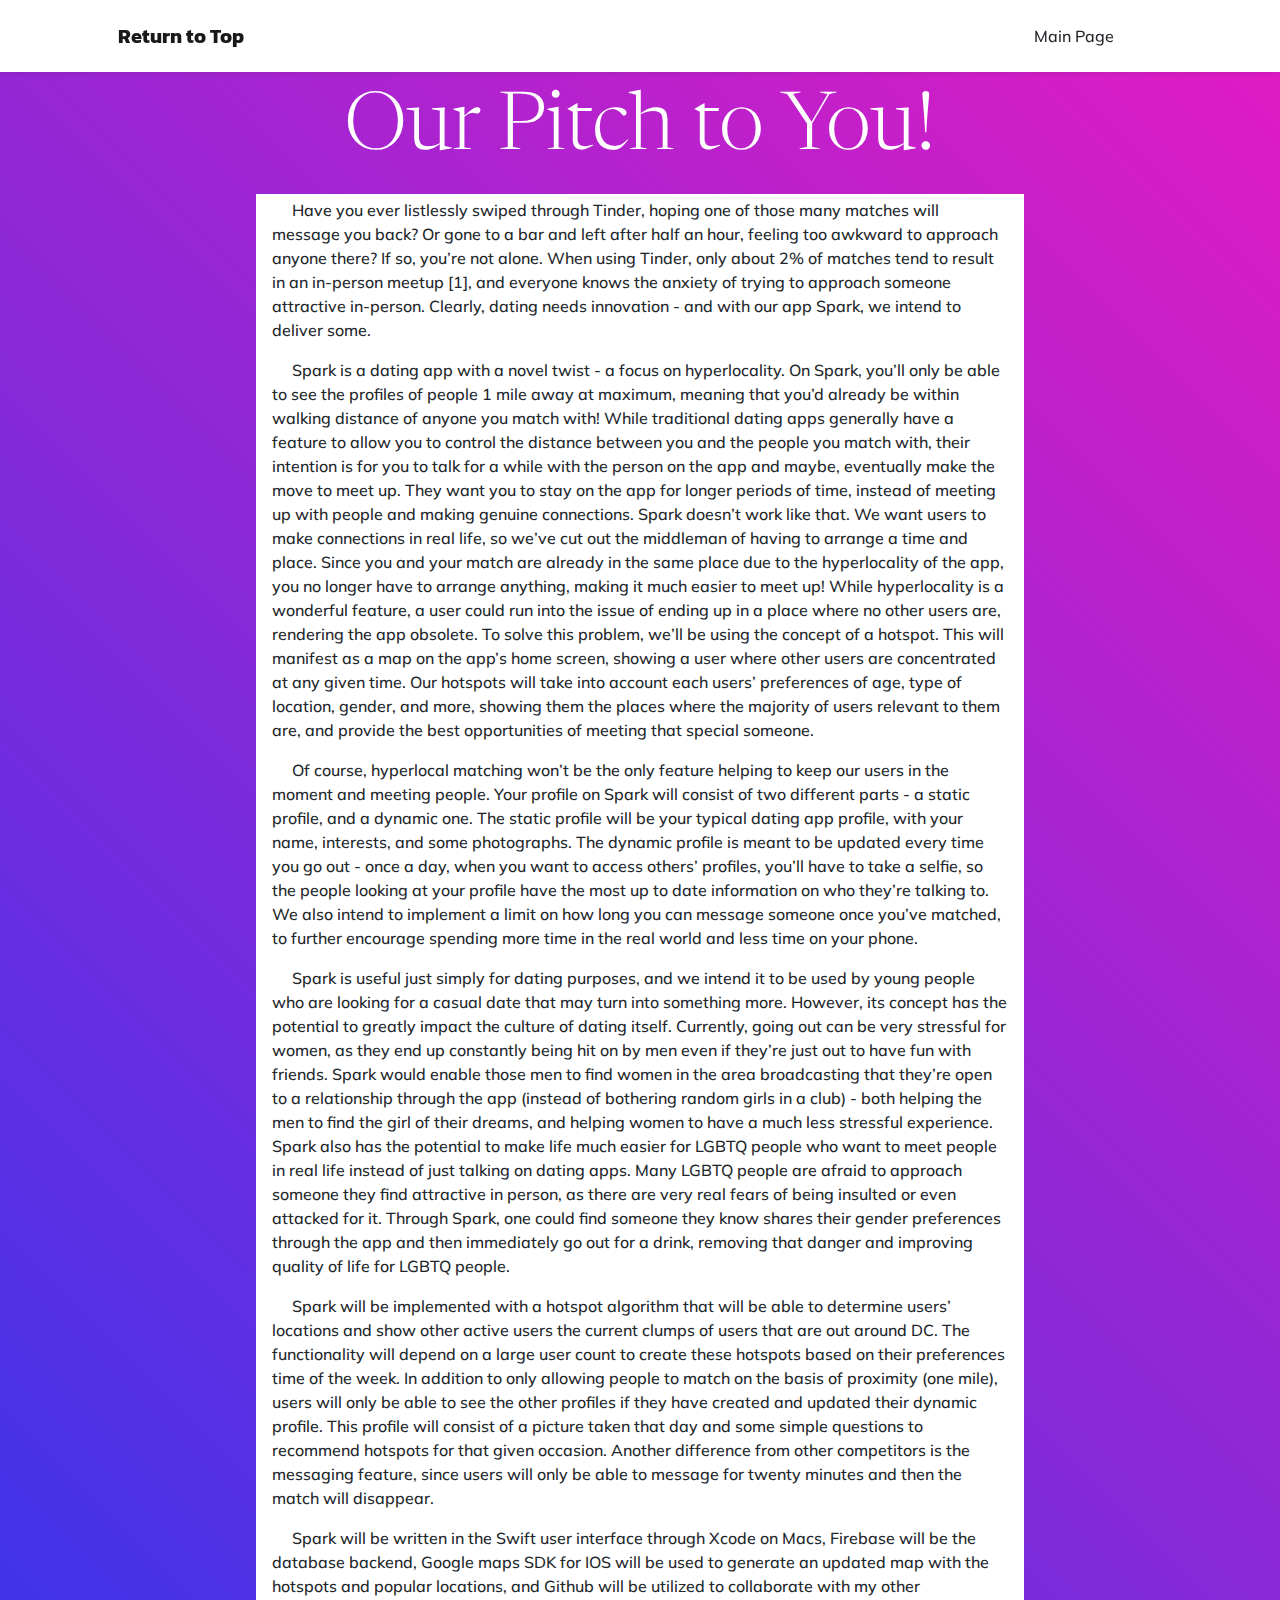
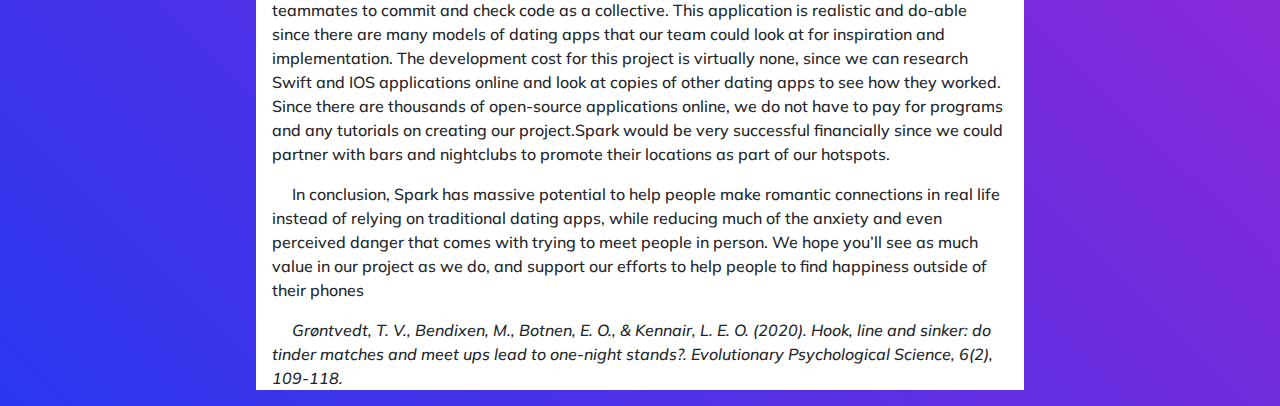
<file: project.html>
<!DOCTYPE html>
<html lang="en">
    <head>
        <meta charset="utf-8" />
        <meta name="viewport" content="width=device-width, initial-scale=1, shrink-to-fit=no" />
        <meta name="description" content="" />
        <meta name="author" content="" />
        <title>Spark - Project Specs</title>
        <link rel="icon" type="image/x-icon" href="assets/favicon.ico" />
        <!-- Bootstrap icons-->
        <link href="https://cdn.jsdelivr.net/npm/bootstrap-icons@1.5.0/font/bootstrap-icons.css" rel="stylesheet" />
        <!-- Google fonts-->
        <link rel="preconnect" href="https://fonts.gstatic.com" />
        <link href="https://fonts.googleapis.com/css2?family=Newsreader:ital,wght@0,600;1,600&amp;display=swap" rel="stylesheet" />
        <link href="https://fonts.googleapis.com/css2?family=Mulish:ital,wght@0,300;0,500;0,600;0,700;1,300;1,500;1,600;1,700&amp;display=swap" rel="stylesheet" />
        <link href="https://fonts.googleapis.com/css2?family=Kanit:ital,wght@0,400;1,400&amp;display=swap" rel="stylesheet" />
        <!-- Core theme CSS (includes Bootstrap)-->
        <link href="css/styles.css" rel="stylesheet" />
    </head>
    <body class="bg-gradient-primary-to-secondary">
        <nav class="navbar navbar-expand-lg navbar-light fixed-top shadow-sm" id="mainNav">
            <div class="container px-5">
                <a class="navbar-brand fw-bold" href="#page-top">Return to Top</a>
                <button class="navbar-toggler" type="button" data-bs-toggle="collapse" data-bs-target="#navbarResponsive" aria-controls="navbarResponsive" aria-expanded="false" aria-label="Toggle navigation">
                    Menu
                    <i class="bi-list"></i>
                </button>
                <div class="collapse navbar-collapse" id="navbarResponsive">
                    <ul class="navbar-nav ms-auto me-4 my-3 my-lg-0">
                        <li class="nav-item"><a class="nav-link me-lg-3" href="https://axcleri.github.io/spark-website">Main Page</a></li>
                    </ul>
                </div>
            </div>
        </nav>
        <div class="pitch-page">
            <h2 class="text-white display-1 lh-1 mb-4">
                Our Pitch to You!
            </h2>
        </div>
        <div class="pitch-padding">
            <div class="bg-white px-3 pt-1">
            <p>Have you ever listlessly swiped through Tinder, hoping one of those many matches will message you back? Or gone to a bar and left after half an hour, feeling too awkward to approach anyone there? If so, you’re not alone. When using Tinder, only about 2% of matches tend to result in an in-person meetup [1], and everyone knows the anxiety of trying to approach someone attractive in-person. Clearly, dating needs innovation - and with our app Spark, we intend to deliver some.

            <p>Spark is a dating app with a novel twist - a focus on hyperlocality. On Spark, you’ll only be able to see the profiles of people 1 mile away at maximum, meaning that you’d already be within walking distance of anyone you match with! While traditional dating apps generally have a feature to allow you to control the distance between you and the people you match with, their intention is for you to talk for a while with the person on the app and maybe, eventually make the move to meet up. They want you to stay on the app for longer periods of time, instead of meeting up with people and making genuine connections. Spark doesn’t work like that. We want users to make connections in real life, so we’ve cut out the middleman of having to arrange a time and place. Since you and your match are already in the same place due to the hyperlocality of the app, you no longer have to arrange anything, making it much easier to meet up! While hyperlocality is a wonderful feature, a user could run into the issue of ending up in a place where no other users are, rendering the app obsolete. To solve this problem, we’ll be using the concept of a hotspot. This will manifest as a map on the app’s home screen, showing a user where other users are concentrated at any given time. Our hotspots will take into account each users’ preferences of age, type of location, gender, and more, showing them the places where the majority of users relevant to them are, and provide the best opportunities of meeting that special someone.</p>  

            <p>Of course, hyperlocal matching won’t be the only feature helping to keep our users in the moment and meeting people. Your profile on Spark will consist of two different parts - a static profile, and a dynamic one. The static profile will be your typical dating app profile, with your name, interests, and some photographs. The dynamic profile is meant to be updated every time you go out - once a day, when you want to access others’ profiles, you’ll have to take a selfie, so the people looking at your profile have the most up to date information on who they’re talking to. We also intend to implement a limit on how long you can message someone once you’ve matched, to further encourage spending more time in the real world and less time on your phone. 

            <p>Spark is useful just simply for dating purposes, and we intend it to be used by young people who are looking for a casual date that may turn into something more. However, its concept has the potential to greatly impact the culture of dating itself. Currently, going out can be very stressful for women, as they end up constantly being hit on by men even if they’re just out to have fun with friends. Spark would enable those men to find women in the area broadcasting that they’re open to a relationship through the app (instead of bothering random girls in a club) - both helping the men to find the girl of their dreams, and helping women to have a much less stressful experience. Spark also has the potential to make life much easier for LGBTQ people who want to meet people in real life instead of just talking on dating apps. Many LGBTQ people are afraid to approach someone they find attractive in person, as there are very real fears of being insulted or even attacked for it. Through Spark, one could find someone they know shares their gender preferences through the app and then immediately go out for a drink, removing that danger and improving quality of life for LGBTQ people.

            <p>Spark will be implemented with a hotspot algorithm that will be able to determine users’ locations and show other active users the current clumps of users that are out around DC. The functionality will depend on a large user count to create these hotspots based on their preferences time of the week. In addition to only allowing people to match on the basis of proximity (one mile), users will only be able to see the other profiles if they have created and updated their dynamic profile. This profile will consist of a picture taken that day and some simple questions to recommend hotspots for that given occasion. Another difference from other competitors is the messaging feature, since users will only be able to message for twenty minutes and then the match will disappear. 
        
            <p>Spark will be written in the Swift user interface through Xcode on Macs, Firebase will be the database backend, Google maps SDK for IOS will be used to generate an updated map with the hotspots and popular locations, and Github will be utilized to collaborate with my other teammates to commit and check code as a collective. This application is realistic and do-able since there are many models of dating apps that our team could look at for inspiration and implementation. The development cost for this project is virtually none, since we can research Swift and IOS applications online and look at copies of other dating apps to see how they worked. Since there are thousands of open-source applications online, we do not have to pay for programs and any tutorials on creating our project.Spark would be very successful financially since we could partner with bars and nightclubs to promote their locations as part of our hotspots. 
        
            <p>In conclusion, Spark has massive potential to help people make romantic connections in real life instead of relying on traditional dating apps, while reducing much of the anxiety and even perceived danger that comes with trying to meet people in person. We hope you’ll see as much value in our project as we do, and support our efforts to help people to find happiness outside of their phones
        
            <p><i>Grøntvedt, T. V., Bendixen, M., Botnen, E. O., & Kennair, L. E. O. (2020). Hook, line and sinker: do tinder matches and meet ups lead to one-night stands?. Evolutionary Psychological Science, 6(2), 109-118.</i></p>
            </div>
        </div>
    </body>
</html>
</file>
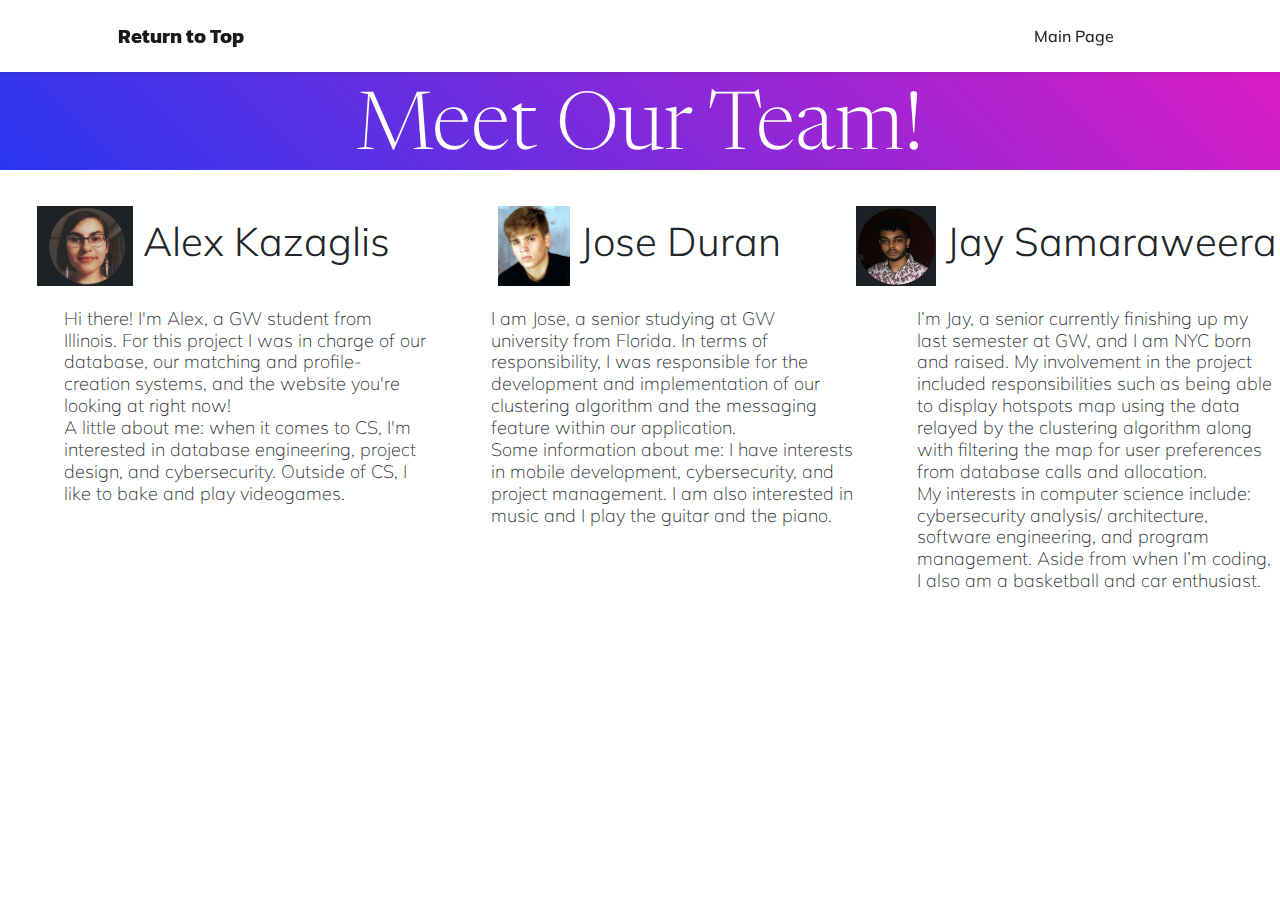
<file: team.html>
<!DOCTYPE html>
<html lang="en">
    <head>
        <meta charset="utf-8" />
        <meta name="viewport" content="width=device-width, initial-scale=1, shrink-to-fit=no" />
        <meta name="description" content="" />
        <meta name="author" content="" />
        <title>Spark - Meet our Team</title>
        <link rel="icon" type="image/x-icon" href="assets/favicon.ico" />
        <!-- Bootstrap icons-->
        <link href="https://cdn.jsdelivr.net/npm/bootstrap-icons@1.5.0/font/bootstrap-icons.css" rel="stylesheet" />
        <!-- Google fonts-->
        <link rel="preconnect" href="https://fonts.gstatic.com" />
        <link href="https://fonts.googleapis.com/css2?family=Newsreader:ital,wght@0,600;1,600&amp;display=swap" rel="stylesheet" />
        <link href="https://fonts.googleapis.com/css2?family=Mulish:ital,wght@0,300;0,500;0,600;0,700;1,300;1,500;1,600;1,700&amp;display=swap" rel="stylesheet" />
        <link href="https://fonts.googleapis.com/css2?family=Kanit:ital,wght@0,400;1,400&amp;display=swap" rel="stylesheet" />
        <!-- Core theme CSS (includes Bootstrap)-->
        <link href="css/styles.css" rel="stylesheet" />
    </head>
    <body>
        <nav class="navbar navbar-expand-lg navbar-light fixed-top shadow-sm" id="mainNav">
            <div class="container px-5">
                <a class="navbar-brand fw-bold" href="#page-top">Return to Top</a>
                <button class="navbar-toggler" type="button" data-bs-toggle="collapse" data-bs-target="#navbarResponsive" aria-controls="navbarResponsive" aria-expanded="false" aria-label="Toggle navigation">
                    Menu
                    <i class="bi-list"></i>
                </button>
                <div class="collapse navbar-collapse" id="navbarResponsive">
                    <ul class="navbar-nav ms-auto me-4 my-3 my-lg-0">
                        <li class="nav-item"><a class="nav-link me-lg-3" href="https://axcleri.github.io/spark-website">Main Page</a></li>
                    </ul>
                </div>
            </div>
        </nav>
        <div class="bios-top bg-gradient-primary-to-secondary">
            <h2 class="text-white display-1 lh-1 mb-4">
                Meet Our Team!
            </h2>
        </div>
        <div class="bios-columns">
            <!--image of ourselves will go above each of our names-->
            <div class="display-6">
                <img class="bios-pictures" src="assets/img/alexpicture.png" alt="..." />  Alex Kazaglis
            </div>
            <div class="bios-bios display-bios">
                Hi there! I'm Alex, a GW student from Illinois. For this project I was in charge of our database, our matching and profile-creation systems, 
                and the website you're looking at right now! 
                <br>A little about me: when it comes to CS, I'm interested in database engineering, project design, and cybersecurity. Outside of CS,
                I like to bake and play videogames.
            </div>
        </div>
        <div class="bios-columns">
            <!--image of ourselves will go next to each of our names-->
            <div class="display-6">
                <img class="bios-pictures" src="assets/img/josepicture.jpg" alt="..." /> Jose Duran
            </div>
            <div class="bios-bios display-bios">   
                I am Jose, a senior studying at GW university from Florida. In terms of responsibility, I was responsible for the development and implementation of our clustering algorithm and  the messaging feature within our application. 
                <br>Some information about me: I have interests in mobile development, cybersecurity, and project management. I am also interested in music and I play the guitar and the piano.
            </div>
        </div>
        <div class="bios-columns">
            <!--image of ourselves will go above each of our names-->
            <div class="display-6">
                <img class="bios-pictures" src="assets/img/jaypicture.png" alt="..." /> Jay Samaraweera
            </div>
            <div class="bios-bios display-bios">
                I’m Jay, a senior currently finishing up my last semester at GW, and I am NYC born and raised. My involvement in the project included responsibilities such as being able to display hotspots map using the data relayed by the 
                clustering algorithm along with filtering the map for user preferences from database calls and allocation. <br>My interests in computer science include: cybersecurity analysis/ architecture, software engineering, and program management. Aside from when 
                I’m coding, I also am a basketball and car enthusiast.
            </div>
        </div>
    </body>
</html>
</file>
